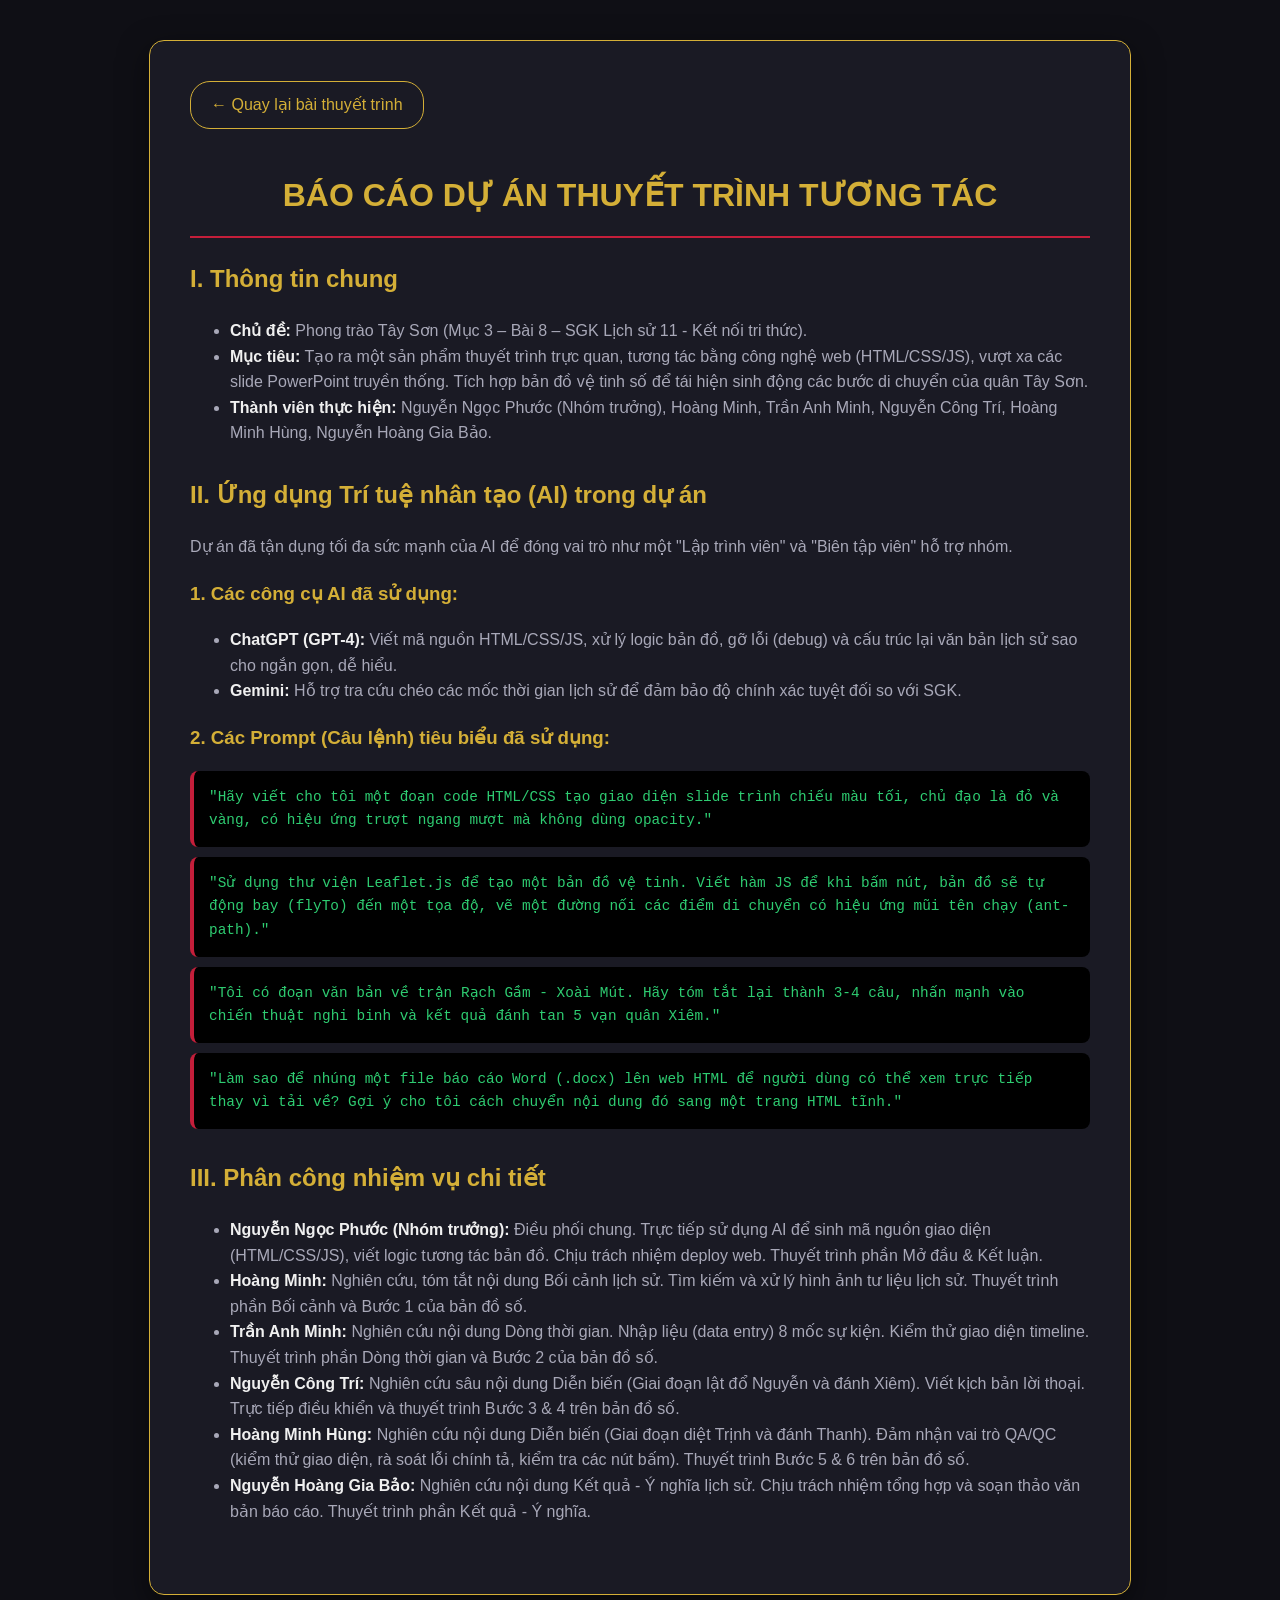
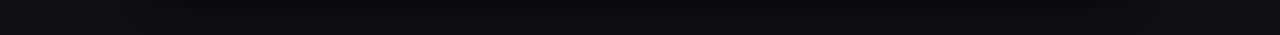
<file: baocao.html>
<!DOCTYPE html>
<html lang="vi">
<head>
    <meta charset="UTF-8">
    <meta name="viewport" content="width=device-width, initial-scale=1.0">
    <title>Báo cáo dự án: Phong trào Tây Sơn</title>
    <style>
        body {
            font-family: 'Segoe UI', Tahoma, Geneva, Verdana, sans-serif;
            background-color: #0f0f15;
            color: #f0f0f0;
            line-height: 1.6;
            padding: 40px 20px;
            margin: 0;
        }
        .container {
            max-width: 900px;
            margin: 0 auto;
            background-color: #1a1a24;
            padding: 40px;
            border-radius: 15px;
            border: 1px solid #d4af37;
            box-shadow: 0 10px 30px rgba(0,0,0,0.5);
        }
        h1, h2, h3 { color: #d4af37; }
        h1 { text-align: center; border-bottom: 2px solid #c41e3a; padding-bottom: 15px; }
        p, li { color: #a8a8b8; }
        strong { color: #f0f0f0; }
        .back-btn {
            display: inline-block;
            margin-bottom: 20px;
            padding: 10px 20px;
            background-color: transparent;
            color: #d4af37;
            border: 1px solid #d4af37;
            text-decoration: none;
            border-radius: 20px;
            transition: all 0.3s;
        }
        .back-btn:hover { background-color: #d4af37; color: #0f0f15; }
        .section { margin-bottom: 30px; }
        .code-block {
            background-color: #000;
            padding: 15px;
            border-radius: 8px;
            font-family: monospace;
            color: #2ecc71;
            border-left: 4px solid #c41e3a;
            margin: 10px 0;
            font-size: 0.9rem;
        }
    </style>
</head>
<body>
    <div class="container">
        <a href="index.html" class="back-btn">← Quay lại bài thuyết trình</a>
        <h1>BÁO CÁO DỰ ÁN THUYẾT TRÌNH TƯƠNG TÁC</h1>
        
        <div class="section">
            <h2>I. Thông tin chung</h2>
            <ul>
                <li><strong>Chủ đề:</strong> Phong trào Tây Sơn (Mục 3 – Bài 8 – SGK Lịch sử 11 - Kết nối tri thức).</li>
                <li><strong>Mục tiêu:</strong> Tạo ra một sản phẩm thuyết trình trực quan, tương tác bằng công nghệ web (HTML/CSS/JS), vượt xa các slide PowerPoint truyền thống. Tích hợp bản đồ vệ tinh số để tái hiện sinh động các bước di chuyển của quân Tây Sơn.</li>
                <li><strong>Thành viên thực hiện:</strong> Nguyễn Ngọc Phước (Nhóm trưởng), Hoàng Minh, Trần Anh Minh, Nguyễn Công Trí, Hoàng Minh Hùng, Nguyễn Hoàng Gia Bảo.</li>
            </ul>
        </div>

        <div class="section">
            <h2>II. Ứng dụng Trí tuệ nhân tạo (AI) trong dự án</h2>
            <p>Dự án đã tận dụng tối đa sức mạnh của AI để đóng vai trò như một "Lập trình viên" và "Biên tập viên" hỗ trợ nhóm.</p>
            
            <h3>1. Các công cụ AI đã sử dụng:</h3>
            <ul>
                <li><strong>ChatGPT (GPT-4):</strong> Viết mã nguồn HTML/CSS/JS, xử lý logic bản đồ, gỡ lỗi (debug) và cấu trúc lại văn bản lịch sử sao cho ngắn gọn, dễ hiểu.</li>
                <li><strong>Gemini:</strong> Hỗ trợ tra cứu chéo các mốc thời gian lịch sử để đảm bảo độ chính xác tuyệt đối so với SGK.</li>
            </ul>

            <h3>2. Các Prompt (Câu lệnh) tiêu biểu đã sử dụng:</h3>
            <div class="code-block">"Hãy viết cho tôi một đoạn code HTML/CSS tạo giao diện slide trình chiếu màu tối, chủ đạo là đỏ và vàng, có hiệu ứng trượt ngang mượt mà không dùng opacity."</div>
            <div class="code-block">"Sử dụng thư viện Leaflet.js để tạo một bản đồ vệ tinh. Viết hàm JS để khi bấm nút, bản đồ sẽ tự động bay (flyTo) đến một tọa độ, vẽ một đường nối các điểm di chuyển có hiệu ứng mũi tên chạy (ant-path)."</div>
            <div class="code-block">"Tôi có đoạn văn bản về trận Rạch Gầm - Xoài Mút. Hãy tóm tắt lại thành 3-4 câu, nhấn mạnh vào chiến thuật nghi binh và kết quả đánh tan 5 vạn quân Xiêm."</div>
            <div class="code-block">"Làm sao để nhúng một file báo cáo Word (.docx) lên web HTML để người dùng có thể xem trực tiếp thay vì tải về? Gợi ý cho tôi cách chuyển nội dung đó sang một trang HTML tĩnh."</div>
        </div>

        <div class="section">
            <h2>III. Phân công nhiệm vụ chi tiết</h2>
            <ul>
                <li><strong>Nguyễn Ngọc Phước (Nhóm trưởng):</strong> Điều phối chung. Trực tiếp sử dụng AI để sinh mã nguồn giao diện (HTML/CSS/JS), viết logic tương tác bản đồ. Chịu trách nhiệm deploy web. Thuyết trình phần Mở đầu & Kết luận.</li>
                <li><strong>Hoàng Minh:</strong> Nghiên cứu, tóm tắt nội dung Bối cảnh lịch sử. Tìm kiếm và xử lý hình ảnh tư liệu lịch sử. Thuyết trình phần Bối cảnh và Bước 1 của bản đồ số.</li>
                <li><strong>Trần Anh Minh:</strong> Nghiên cứu nội dung Dòng thời gian. Nhập liệu (data entry) 8 mốc sự kiện. Kiểm thử giao diện timeline. Thuyết trình phần Dòng thời gian và Bước 2 của bản đồ số.</li>
                <li><strong>Nguyễn Công Trí:</strong> Nghiên cứu sâu nội dung Diễn biến (Giai đoạn lật đổ Nguyễn và đánh Xiêm). Viết kịch bản lời thoại. Trực tiếp điều khiển và thuyết trình Bước 3 & 4 trên bản đồ số.</li>
                <li><strong>Hoàng Minh Hùng:</strong> Nghiên cứu nội dung Diễn biến (Giai đoạn diệt Trịnh và đánh Thanh). Đảm nhận vai trò QA/QC (kiểm thử giao diện, rà soát lỗi chính tả, kiểm tra các nút bấm). Thuyết trình Bước 5 & 6 trên bản đồ số.</li>
                <li><strong>Nguyễn Hoàng Gia Bảo:</strong> Nghiên cứu nội dung Kết quả - Ý nghĩa lịch sử. Chịu trách nhiệm tổng hợp và soạn thảo văn bản báo cáo. Thuyết trình phần Kết quả - Ý nghĩa.</li>
            </ul>
        </div>
    </div>
</body>
</html>
</file>
